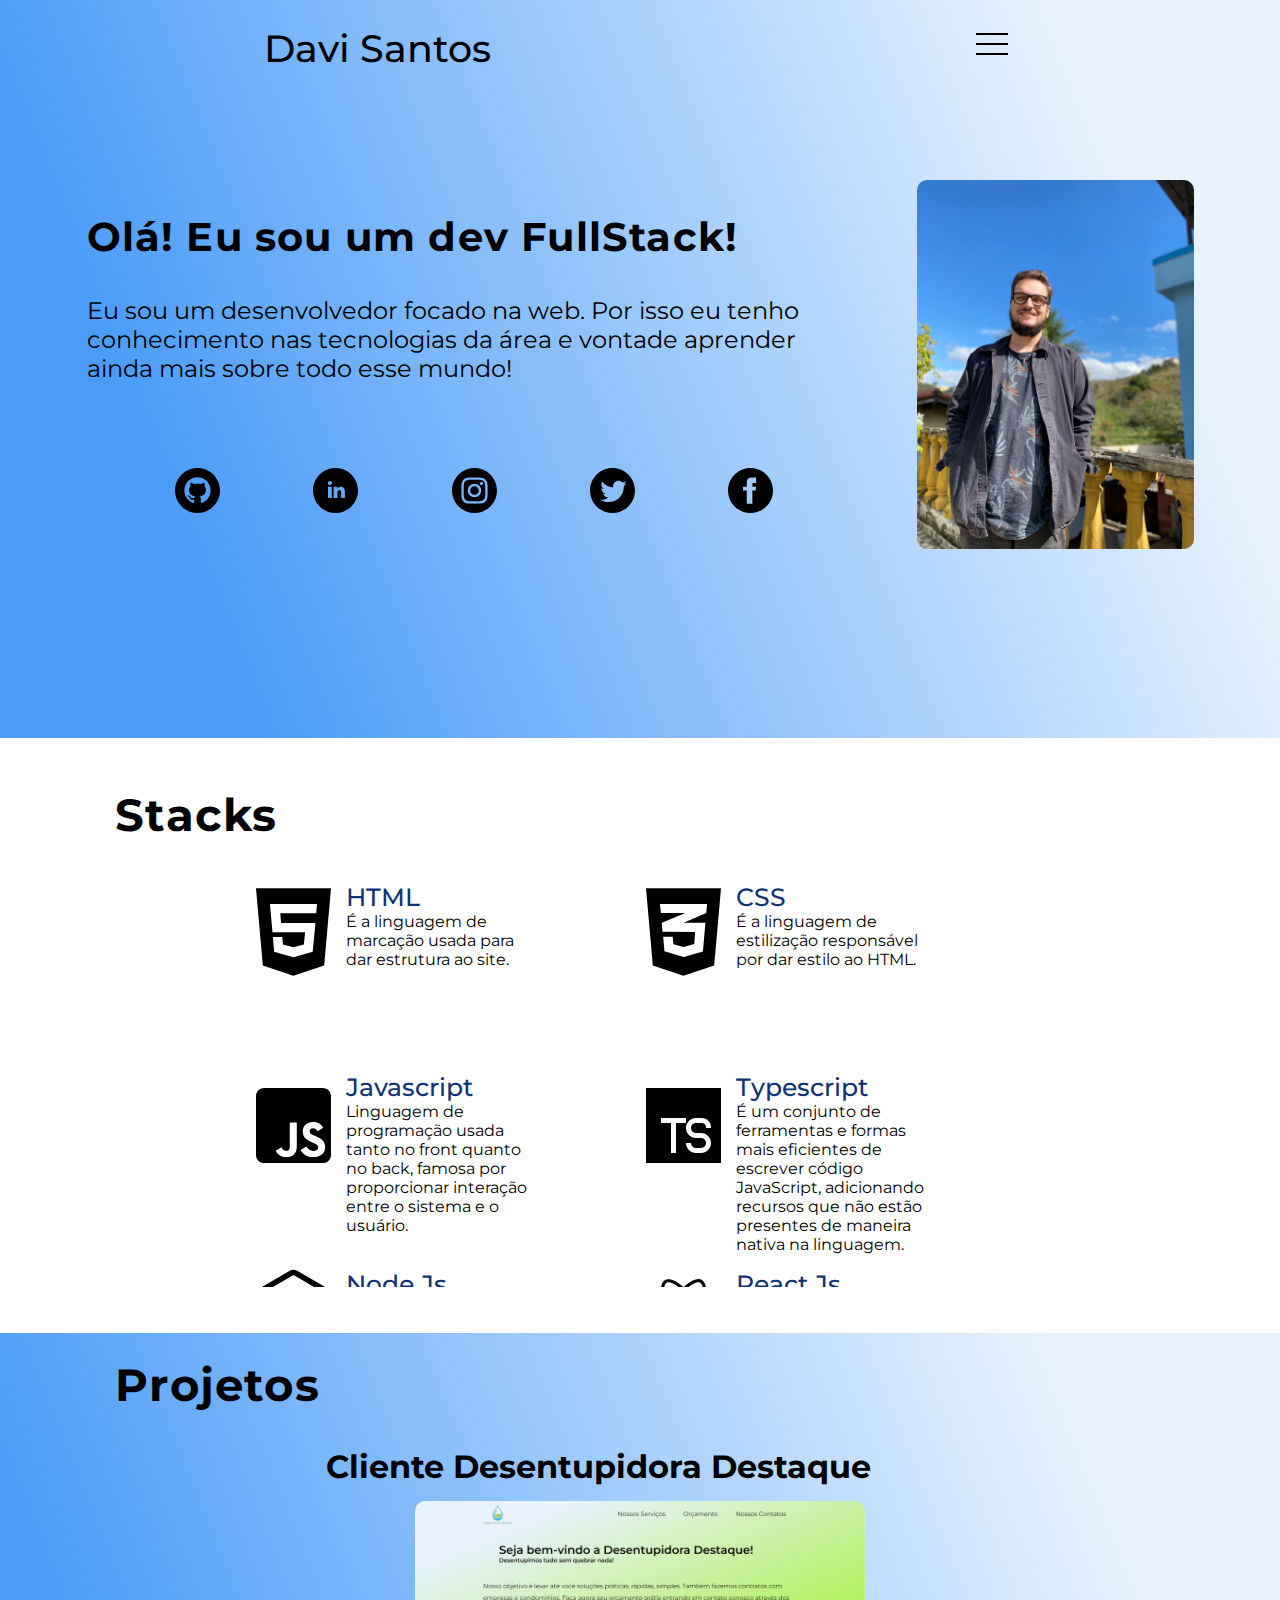
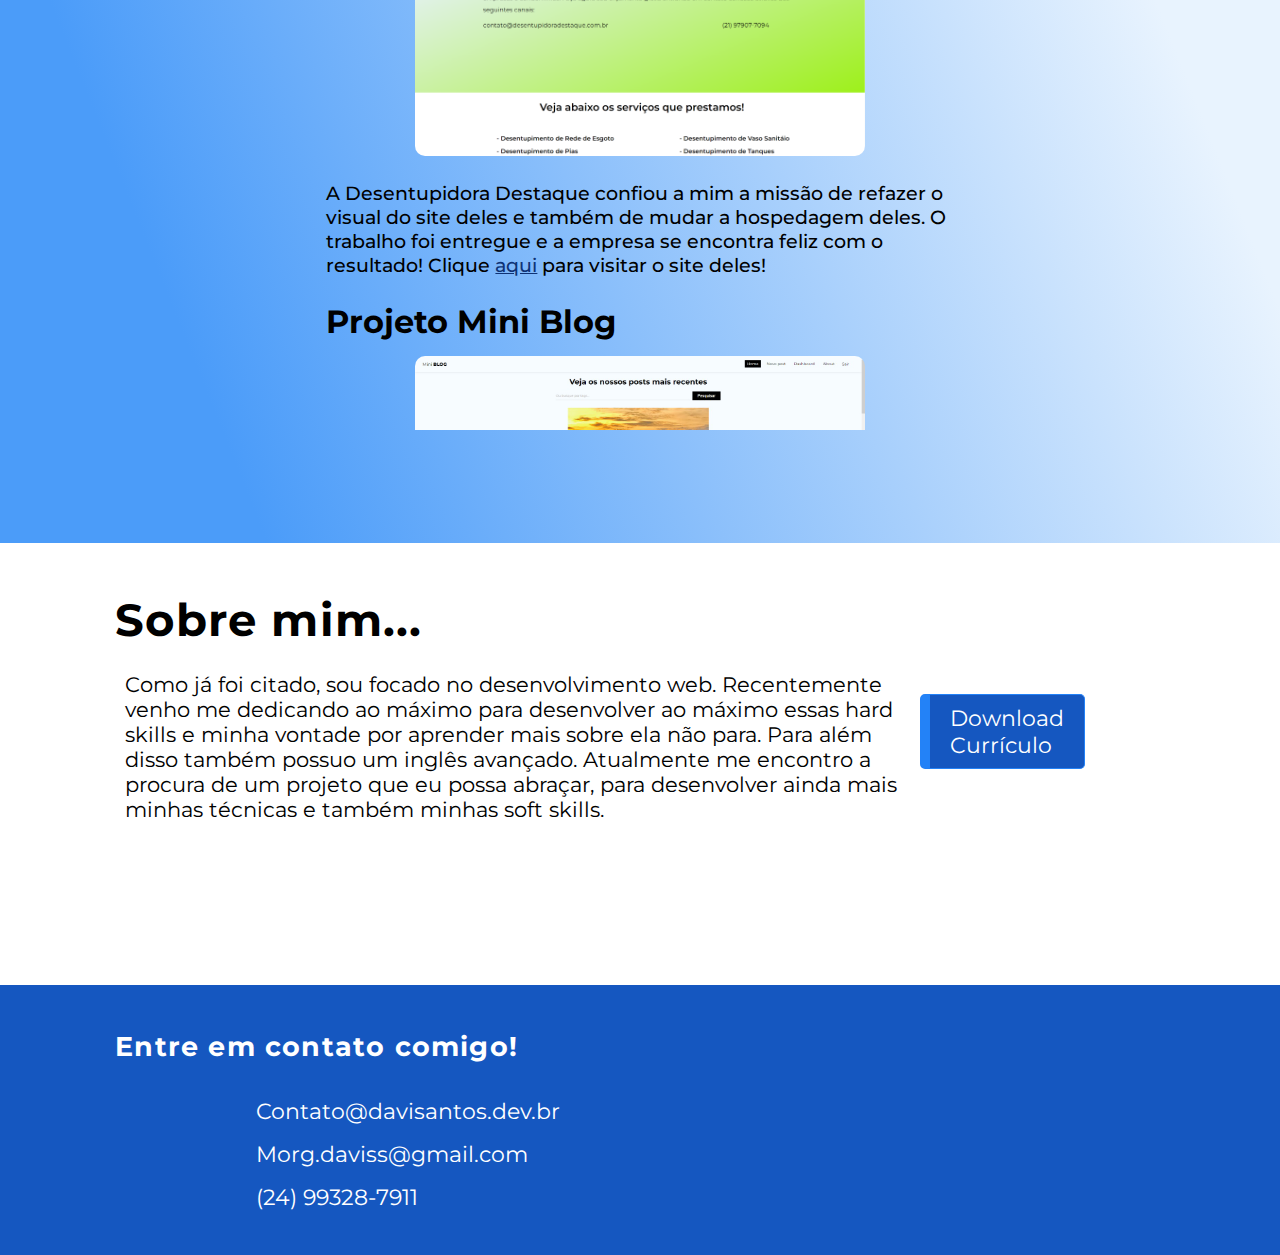
<file: index.html>
<!DOCTYPE html>
<html lang="pt-BR">
<head>
    <meta charset="UTF-8">
    <meta http-equiv="X-UA-Compatible" content="IE=edge">
    <meta name="viewport" content="width=device-width, initial-scale=1.0">
    <meta name="description" content="Olá, meu nome é Davi Silva Santos e este é o meu cartão visita. Aqui Você vai descobrir mais um pouco de mim, achar meus contatos e conhecer melhor meus projetos!">
    <!-- LINK FONT-AWESOME -->
    <link rel="stylesheet" href="https://cdnjs.cloudflare.com/ajax/libs/font-awesome/6.1.2/css/all.min.css" integrity="sha512-1sCRPdkRXhBV2PBLUdRb4tMg1w2YPf37qatUFeS7zlBy7jJI8Lf4VHwWfZZfpXtYSLy85pkm9GaYVYMfw5BC1A==" crossorigin="anonymous" referrerpolicy="no-referrer" />
    <!-- LINK CSS -->
    <link href="./assets/style.css" rel="stylesheet">
    <link rel="icon" type="image/x-icon" href="assets/icons/code8.svg">
    <title>Davi Santos</title>
</head>
<body>
    <div class="container">
        <section class="bg">
            <header>
                <p>Davi Santos</p>
                <div class="mobile-menu">
                    <div class="line1"></div>
                    <div class="line2"></div>
                    <div class="line3"></div>
                  </div>
                <nav class="nav-list">
                 <ul>
                    <!-- onclick="removing()" -->
                     <li><a href="#abilities">Habilidades</a></li>
                     <li><a href="#projects">Projetos</a></li>
                     <li><a href="#aboutMe">Sobre</a></li>
                     <li><a href="#contact">Contato</a></li>
                 </ul>
                </nav>
             </header>
             <section id="presentation">
                <div class="group">
                    <div class="div-description">
                        <h1>Olá! Eu sou um dev FullStack!</h1>
                        <p>Eu sou um desenvolvedor focado na web. Por isso eu tenho conhecimento nas tecnologias da área e vontade aprender ainda mais sobre todo esse mundo!</p>
                        <nav class="social-media">
                            <ul>
                                <li><a href="https://github.com/Davisilvas"><img src="./assets/icons/github.svg" alt="github-icon"></a></li>
                                <li><a href="https://www.linkedin.com/in/davisilvasantoss/"><img src="./assets/icons/linkedin.svg" alt="linkedIn-icon"></a></li>
                                <li><a href="https://www.instagram.com/davi120_/"><img src="./assets/icons/instagram.svg" alt="instagram-icon"></a></li>
                                <li><a href="https://twitter.com/davi__ssd"><img src="./assets/icons/twitter.svg" alt="twitter-icon"></a></li>
                                <li><a href="https://www.facebook.com/davi.santos.509"><img src="./assets/icons/facebook.svg" alt="facebook-icon"></a></li>
                            </ul>
                        </nav>
                    </div>
                    <img src="./assets/images/photoOfMe.jpeg" alt="Uma foto minha com roupas pretas e um céu azul de fundo.">
                </div>


            </section>
        </section>

        <main>
            <section id="abilities">    
                <h1 class="title">Stacks</h1>

                <div class="stacks">
                    <div class="tec html">
                        <img src="./assets/icons/tecIcons/html.svg" alt="html-icon">
                        <div>
                            <p class="tec-name">HTML</p>
                            <p class="tec-desc">É a linguagem de marcação usada para dar estrutura ao site.</p>
                        </div>
                    </div>
    
                    <div class="tec css">
                        <img src="./assets/icons/tecIcons/css.svg" alt="css-icon">
                        <div>
                            <p class="tec-name">CSS</p>
                            <p class="tec-desc">É a linguagem de estilização responsável por dar estilo ao HTML.</p>
                        </div>
                    </div>
    
                    <div class="tec javascript">
                        <img src="./assets/icons/tecIcons/javascript.svg" alt="javascript-icon">
                        <div>
                            <p class="tec-name">Javascript</p>
                            <p class="tec-desc">Linguagem de programação usada tanto no front quanto no back, famosa por proporcionar interação entre o sistema e o usuário.
                            </p>
                        </div>
                    </div>

                    <div class="tec typescript">
                        <img src="./assets/icons/tecIcons/typescript.svg" alt="typescript-icon">
                        <div>
                            <p class="tec-name">Typescript</p>
                            <p class="tec-desc">É um conjunto de ferramentas e formas mais eficientes de escrever código JavaScript, adicionando recursos que não estão presentes de maneira nativa na linguagem.
                            </p>
                        </div>
                    </div>
    
                    <div class="tec nodeJs">
                        <img src="./assets/icons/tecIcons/nodeJs.svg" alt="nodeJs-icon">
                        <div>
                            <p class="tec-name">Node.Js</p>
                            <p class="tec-desc">Ambiente para execução de código javascript que é usado para rodar no server side, sendo assim o Js no backend.</p>
                        </div>
                    </div>
    
                    <div class="tec reactJs">
                        <img src="./assets/icons/tecIcons/react.svg" alt="reactJs-icon">
                        <div>
                            <p class="tec-name">React Js</p>
                            <p class="tec-desc">Biblioteca javascript para criação de interfaces de usuário.</p>
                        </div>
                    </div>
    
                    <div class="tec php">
                        <img src="./assets/icons/tecIcons/php.svg" alt="php-icon">
                        <div>
                            <p class="tec-name">PHP</p>
                            <p class="tec-desc">Linguagem de programação server side, capaz de fazer as interações entre cliente, servidor e banco de dados.</p>
                        </div>
                    </div>
    
                    <div class="tec mysql">
                        <img src="./assets/icons/tecIcons/database.svg" alt="database-icon">
                        <div>
                            <p class="tec-name">MySql</p>
                            <p class="tec-desc">Sistema de gerenciamento de banco de dados relacional..</p>
                        </div>
                    </div>
    
                    <div class="tec python">
                        <img src="./assets/icons/tecIcons/python.svg" alt="python-logo">
                        <div>
                            <p class="tec-name">Python</p>
                            <p class="tec-desc">Linguagem de programação orientada a objetos que ajuda em data science, machine learning, automação de scripts e mais.</p>
                        </div>
                    </div>
                    
                    <div class="tec git">
                        <img src="./assets/icons/tecIcons/git.svg" alt="git-icon">
                        <div>
                            <p class="tec-name">Git</p>
                            <p class="tec-desc">Sistema de controle de versão de códigos.</p>
                        </div>
                    </div>
                    
                </div>
                
            </section>
            <section id="projects">
                
                <h1 class="title projects-title">Projetos</h1>
                
                <div class="projects-container">
                    <div class="project">
                        <h1>Cliente Desentupidora Destaque</h1>
                        <img src="./assets/images/destaque.png" alt="imagem do site da Desentupidora Destaque">
                        <p>
                            A Desentupidora Destaque confiou a mim a missão de refazer o visual do site deles e também de mudar a hospedagem deles. O trabalho foi entregue e a empresa se encontra feliz com o resultado! Clique <a href="https://desentupidoradestaque.com.br" target="_blank">aqui</a> para visitar o site deles!
                        </p>
                    </div>
                    <div class="project">
                        <h1>Projeto Mini Blog</h1>
                        <img src="./assets/images/print_mini_blog.jpeg" alt="imagem do projeto mini blog">
                        <p>
                            Este é um projeto de Blog completo, onde você pode realizar ações de sign in, login e logout e também fazer posts e editar, e também consumir posts de outros usuários. O projeto é desenvolvido na biblioteca React Js e com back feito em Google Firebase. Confira você mesmo o repositório clicando<a href="https://github.com/Davisilvas/miniblog" target="_blank">aqui</a> ou ver ele na prática clicando <a href="https://youtu.be/nXK9V2BEB5w" target="_blank">aqui</a>!
                        </p>
                    </div>
                    <div class="project">
                        <h1>Projeto Pokedex</h1>
                        <img src="./assets/images/projetoPokedex.png" alt="imagem do projeto pokedex">
                        <p>
                            Este projeto é uma página construída consumindo a Poke Api para obter os dados sobre os pokémon. Você pode checar o repositório clicando <a href="https://github.com/Davisilvas/pokedex" target="_blank">aqui</a> ou ver ele na prática clicando <a href="https://davisilvas.github.io/pokedex/" target="_blank">aqui</a>!
                        </p>
                    </div>
                    <div class="project">
                        <h1>Projeto Financial Control</h1>
                        <img src="./assets/images/financialControl.png" alt="imagem do projeto Financial Control">
                        <p>
                            Página de controle financeiro desenvolvida em React.Js. Neste projeto pude explorar bem o conceito de componentes que o framework oferece. O projeto ainda não se encontra no ar, mas você pode ver o repositório <a href="https://davisilvas.github.io/financial_control/" target="_blank">aqui</a> ou assistir uma breve apresentação dele <a href="https://youtu.be/p-5SxqobOfg" target="_blank">aqui</a>!
                        </p>
                    </div>
                    <div class="project">
                        <h1>Projeto Agenda Php</h1>
                        <img src="./assets/images/agenda.png" alt="imagem do projeto agenda php">
                        <p>
                            Esta é uma agenda feita totalmente em PHP, e funcional. Como banco para realizar todas as operações do CRUD foi usado o MySql! O projeto ainda não se encontra no ar, mas você pode ver o repositório <a href="https://github.com/Davisilvas/projetoAgenda" target="_blank">aqui</a> ou assistir uma breve apresentação dele <a href="https://youtu.be/EtUGFmFbu2I" target="_blank">aqui</a>!
                        </p>
                    </div>
                    <div class="project">
                        <h1>Projeto blogCodar</h1>
                        <img src="./assets/images/blogCodar.png" alt="imagem do projeto blogCodar">
                        <p>
                            O codar.blog é um projeto feito para aplicar os conhecimentos de um curso de PHP. Nele é usado uma base de dados mockados e também templates para poder gerar páginas dinâmicas para cada post do blog! O projeto ainda não se encontra no ar, mas você pode ver o repositório <a href="https://github.com/Davisilvas/blog-php" target="_blank">aqui</a> ou assistir uma breve apresentação dele <a href="https://youtu.be/nB6GGUL-3AI" target="_blank">aqui</a>!
                        </p>
                    </div>
                </div>
            </section>
            <section id="aboutMe">
                <h1 class="title">Sobre mim...</h1>
                <div>
                    <p>
                        Como já foi citado, sou focado no desenvolvimento web. Recentemente venho me dedicando ao máximo para desenvolver ao máximo essas hard skills e minha vontade por aprender mais sobre ela não para. Para além disso também possuo um inglês avançado. Atualmente me encontro a procura de um projeto que eu possa abraçar, para desenvolver ainda mais minhas técnicas e também minhas soft skills.
                    </p>

                    <a href="assets/curriculum/CV_DAVI_SILVA_SANTOS.pdf" download="CV_DAVI_SILVA_SANTOS.pdf" type="application/pdf">Download Currículo</a>
                </div>
            </section>
        </main>
        <footer id="contact">
            <h1 class="title-footer">Entre em contato comigo!</h1>
            <nav>
                <ul>
                    <li>
                        <a href="mailto:contato@davisantos.dev.br">Contato@davisantos.dev.br</a>
                    </li>
                    <li>
                        <a href="mailto:Morg.daviss@gmail.com">Morg.daviss@gmail.com</a>
                    </li>
                    <li>
                        <a href="https://bit.ly/CellphoneNumber-DevDaviSantos" target="_blank" class="rodape-list-item">
                           (24) 99328-7911
                        </a>
                    </li>
                </ul>
            </nav>
        </footer>
    </div>       

    <script src="./scripts/script.js"></script>
</body>
</html>
</file>
<file: assets/style.css>
@import url('https://fonts.googleapis.com/css2?family=Montserrat:wght@100;200;300;400;500;600&display=swap');

* {
    margin: 0;
    padding: 0;
    box-sizing: border-box;
    text-decoration: none;
}

body{
    overflow-x: hidden;
}

::-webkit-scrollbar{
    width: 10px;
}

::-webkit-scrollbar-thumb{
    background-color: #0F3375;
    border-radius: 5px;
}

::-webkit-scrollbar-track{
    background-color: rgba(0, 0, 0, 0.555);
    border-radius: 5px;
}


.container{
    position: relative;
    width: 100vw;
    font-family: 'Montserrat', sans-serif;
    background-color: #fff;
    display: flex;
    flex-direction: column;
}

.bg{
    background: linear-gradient(68.15deg, #4B9CF9 16.62%, #E8F3FE 85.61%);
    padding: 25px;
    height: 82vh;
}

/* ********** HEADER ********** */

header{
    display: flex;
    justify-content: space-around;
    height: 10vh;
    font-size: 2.4rem;
    font-weight: 500;
}

.mobile-menu {
    display: none;
    cursor: pointer;
}

.mobile-menu.active .line1 {
    transform: rotate(-45deg) translate(-8px, 8px);
}
  
.mobile-menu.active .line2 {
    opacity: 0;
}
  
.mobile-menu.active .line3 {
    transform: rotate(45deg) translate(-5px, -7px);
}
  
.mobile-menu div {
    width: 32px;
    height: 2px;
    background: #000;
    margin: 8px;
    transition: 0.3s;
}

.nav-list.active {
    transform: translateX(0);
}

.nav-list ul{
    display: flex;
    gap: 35px;
}

.nav-list ul li{
    list-style: none;
}

.nav-list ul li a{
    color: #000;
}

.nav-list ul li a:hover{
    text-decoration: underline;
}

/* ********** PRESANTATION ********** */


.group{
    display: flex;
    width: 65%;
    height: 75%;
    margin: auto;
    margin-top: 65px;
    gap: 55px;
}

.group img{
    width: 25%;
    height: 50%;
    border-radius: 10px;
    align-self: center;
}

.group h1{
    font-size: 3.5rem;
    letter-spacing: 1.2px;
}

.group p{
    font-size: 1.9rem;
    margin-top: 35px;
}

.social-media{
    width: 100%;
    margin: auto;
    margin-top: 85px;
}

.social-media ul{
    display: flex;
    gap: 45px;
    justify-content: space-evenly;
}

.social-media ul li{
    list-style: none;
}

.social-media ul li a img{
    width: 55px;
    height: 45px;
}


/* ********** ABILITIES ********** */

#abilities{
    height: 79vh;
}

.title{
    margin-top: 50px;
    margin-bottom: 75px;
    font-size: 2.8rem;
    letter-spacing: 1.2px;
    position: relative;
    left: 9%;
}

.stacks{
    display: grid;
    grid-template-columns: auto auto auto;
    grid-template-rows: auto auto auto;
    column-gap: 1em;
    width: 75%;
    height: 70vh;
    margin: auto;
    margin-top: -5px;
}

.tec{
    display: flex;
    gap: 15px;
}

.tec img{
    margin-bottom: 75px;
    width: 75px;
}

.tec div .tec-name{
    font-size: 25px;
    font-weight: 500;
    color: #0F3375;
}

/* ********** PROJETOS ********** */


#projects{
    height: 120vh;
    background: linear-gradient(68.15deg, #4B9CF9 16.62%, #E8F3FE 85.61%);
}

#projects h1{
    padding-top: 25px;
}

.projects-container{
    width: 65%;
    height: 80%;
    display: grid;
    grid-template-columns: auto auto;
    grid-template-rows: auto auto;
    column-gap: 50px;
    row-gap: 50px;
    margin: auto;
    margin-top: -65px;
    overflow-y: scroll;
}

.project h1{
    font-size: 2rem;
    width: 100%;
}

.project{
    width: 100%;
    display: flex;
    flex-direction: column;
    gap: 15px;
}

.project p{
    align-self: center;
    transform: translateX(-20%);
    font-size: 1.2rem;
    font-weight: 500;
    width: 70%;
}

.project p a{
    color: #0F3375;
    text-decoration: underline;
}

.project img{
    width: 450px;
    border-radius: 10px;

}

/* ********** ABOUTME ********** */

#aboutMe{
    height: 45vh;
}

#aboutMe div{
    position: relative;
    left: -35px;
    display: flex;
    gap: 10px;
    width: 60%;

    margin: auto;
    margin-top: -50px;
}

#aboutMe div p{
    font-size: 1.5rem;
}

#aboutMe div a{
    height: 75px;
    width: 170px;
    margin-top: 22px;
    padding: 10px 20px;
    font-size: 22px;
    border-radius: 5px;
    text-decoration: none;
    color: white;
    background-color:#1557C0;
    border: 1px solid #2382F7;
    border-left: 10px solid #2382F7;
    transition: all 0.25s ease-in-out;
}

#aboutMe div a:hover{
    background-color: #fff;
    color: #1557C0;
}

/* ********** FOOTER ********** */

footer{
    height: 30vh;
    display: flex;
    flex-direction: column;
    margin-top: 50px;
    background-color: #1557C0;
    color: #fff;
    padding-top: 45px;
}

.title-footer{
    font-size: 2rem;
    letter-spacing: 1.2px;
    position: relative;
    left: 9%;
}

footer nav{
    width: 90%;
    position: relative;
    left: 20%;
    top: 15%;
}

footer nav ul{
    display: flex;
    gap: 20px;
    font-size: 1.8rem;
}

footer nav ul li{
    list-style-type: none;
    
}

footer nav ul li a{
    text-decoration: none;
    color: #fff;
}

footer nav ul li a:hover{
    text-decoration: underline;
}

@media (max-width: 1550px){
    .projects-container{
        grid-template-columns: auto;
        grid-template-rows: auto;
        width: 50%;
        height: 75%;
        row-gap: 0px
    }

    .project{
        margin: auto;
        width: 98%;
    }

    .project h1{
        align-self: center;
    }

    .project p{
        align-self: center;
        margin-top: 10px;
        width: 100%;
        transform: translateX(0);
    }
    
    .project img{
        width: 450px;
        align-self: center;
    }

    #abilities{
        height: 55vh;
    }

    .stacks{
        grid-template-columns: auto auto;
        grid-template-rows: auto auto;
        width: 60%;
        overflow-y: scroll;
        height: 45vh;
        /* column-gap: 50px; */
        row-gap: 15px;
        margin-top: -35px;
        /* column-gap: 25px; */
    }

    .tec div{
        width: 50%;
    }
    
}

/* @media (max-width: 1400px){
    .stacks{
        height: 60vh;
    }
} */


@media (max-width: 1280px){
    

    /* ****** MENU HAMB****** */
    .nav-list{
        overflow-x: hidden;
        position: absolute;
        top: 10vh;
        right: 0;
        width: 100vw;
        height: 90vh;
        background: linear-gradient(68.15deg, #4B9CF9 16.62%, #E8F3FE 85.61%);
        flex-direction: column;
        align-items: center;
        justify-content: space-around;
        transform: translateX(100%);
        transition: transform 0.5s ease-in;
        z-index: 1;
    }

    .nav-list ul{
        flex-direction: column;
        align-items: center;
        justify-content: space-around;
        margin-top: 100px;
        gap: 55px;
    }

    .nav-list ul li{
        margin-left: 0;
        /* opacity: 0; */
    }

    .mobile-menu {
        display: block;
    }

    /* ****** PRESANTATION ****** */

    .group{
        align-items: center;
        width: 90%;
    }

    .group h1{
        font-size: 2.5rem;
    }

    .group p{
        font-size: 1.5rem;
    }

    .social-media{
        width: 100%;
    }

    .social-media ul{
        gap: 0px;
    }

    /* ****** ABILITIES ****** */

    /* #abilities{
        height: 55vh;
    } */
    
    /* .stacks{
        grid-template-columns: auto auto;
        grid-template-rows: auto auto;
        width: 60%;
        overflow-y: scroll;
        height: 45vh;
        column-gap: 50px;
        row-gap: 15px;
        margin-top: -35px;
        column-gap: 25px;
    }

    .tec div{
        width: 50%;
    } */

    /* ****** PROJECTS ****** */

    #projects{
        height: 90vh;
    }
    
    /* ****** ABOUT ****** */

    #aboutMe{
        height: 38vh;
    }
    
    #aboutMe div{
        width: 75%;
    }

    #aboutMe div p{
        font-size: 1.3rem;
    }

    /* ****** FOOTER ****** */

    .title-footer{
        font-size: 1.7rem;
    }

    footer nav{
        width: 65%;
    }

    footer nav ul{
        font-size: 1.4rem;
        gap: 15px;
        flex-direction: column;
    }
}

@media (max-width: 975px){
    .bg{
        height: 87vh;
    }

    .group{
        gap: 15px;
    }

    .div-description{
        margin-top: 70px;
    }
    /* ****** aboutMe ****** */
    
    #aboutMe div{
        gap: 18px;
    }
    
    #aboutMe h1{
        font-size: 38px;
    }

    #aboutMe div p{
        font-size: 18px;
    }

    .project{
        width: 80%;
    }

    .project img{
        width: 370px;
    }
}

@media (max-width: 830px){
    /* ****** Presantation ****** */
    
    .bg{
        height: 75vh;
    }
    
    .group{
        gap: 25px;
    }
    
    .div-description h1{
        font-size: 2rem;
    }

    .div-description p{
        font-size: 20px;
    }

    .social-media{
        margin-top: 55px;
    }

    /* ****** Abilities ****** */

    .stacks{
        /* column-gap: 20px; */
        width: 80%;
    }
    
    .tec img{
        width: 55px;
    }
    
    .tec-name{
        font-size: 20px;
    }

    .tec-desc p{
        width: 100%;
        font-size: 14px;
    }
    
    /* ****** Projetos ****** */

    .projects-container{
        width: 70%;
    }
    
    .project{
        width: 90%;
    }
    
    .project h1{
        font-size: 24px;
    }

    .project p{
        font-size: 18px;
    }

    /* ****** aboutMe ****** */

    #aboutMe div a{
        height: 65px;
        width: 160px;
        font-size: 18px;
        align-self: center;
    }

    /* ****** Footer ****** */

    footer nav ul{
        font-size: 20px;
    }
}

@media (max-width: 680px){
    /* ****** Projetos ****** */

    .project{
        width: 95%;
    }

    .project p{
        font-size: 16px;
    }

    .project img{
        width: 95%;
    }

    /* ****** aboutMe ****** */

    #aboutMe div{
        flex-direction: column;
        gap: 0;
    }
    
    #aboutMe div p{
        font-size: 16px;
        margin-left: 10px;
    }

    /* ****** Footer ****** */
    footer nav ul{
        font-size: 16px;
    }
}

@media (max-width: 550px){
    /* ****** Presantation ****** */

    .group{
        flex-direction: column-reverse;
        margin-top: 0px;
    }

    .group img{
        width: 35%;
    }

    .div-description {
        margin-top: 0px;
    }
    
    .social-media ul li a img{
        width: 40px;
    }

    /* ****** Abilities ****** */
    
    .stacks{
        grid-template-columns: auto;
        grid-template-rows: auto;
        row-gap: 5px;
    }

    .tec img{
        width: 60px;
    }

    /* ****** Footer ****** */

    footer{
        margin-top: 20px;
    }

    footer nav{
        width: 90%;
    }

    footer nav ul{
        display: block;
    }

    footer nav ul li{
        margin-bottom: 10px;
    }

}

@media (max-width: 460px){
    footer{
        margin-top: 20%;
    }

    .title-footer{
        font-size: 20px;
    }

    footer nav ul li{
        align-self: center;
    }
}

@media (max-width: 400px){
    /* ****** Presantation ****** */
    .div-description h1{
        font-size: 26px;
    }

    .div-description p{
        font-size: 18px;
        align-self: center;
    }

    .social-media{
        margin-top: 35px;
        max-width: 95%;
    }

    .social-media ul{
        gap: 0;
    }

    /* ****** Abilities ****** */

    .tec img{
        width: 50px;
    }
    
    .tec-name{
        font-size: 16px;
    }

    /* ****** Project ****** */

    #projects{
        height: 103vh;
    }

    .title{
        font-size: 33px;
    }

    /* ****** Footer ****** */

    footer{
        margin-top: 35%;
    }

    .title-footer{
        left: 5%;
    }
}

@media (max-width: 380px){
    .bg{
        height: 87vh;
    }
    
    footer{
        margin-top: 45%;
    }
}
</file>
